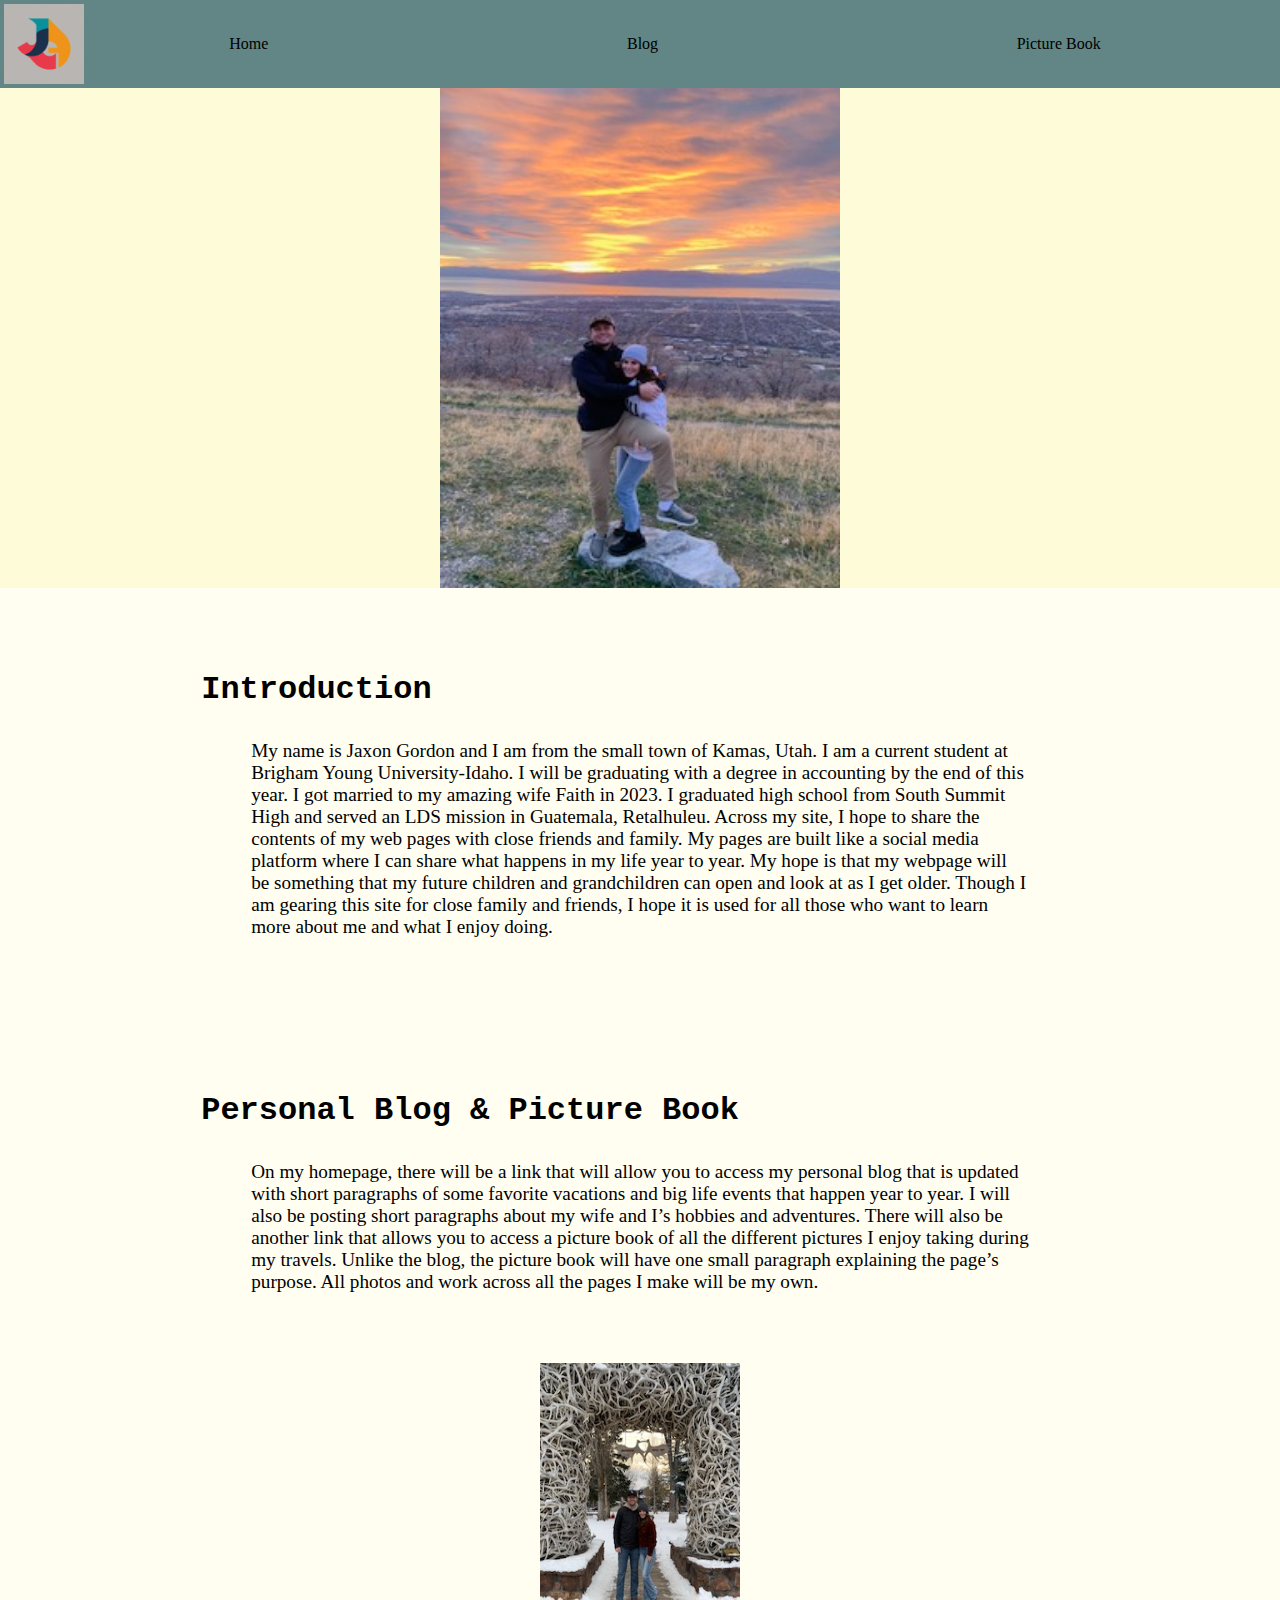
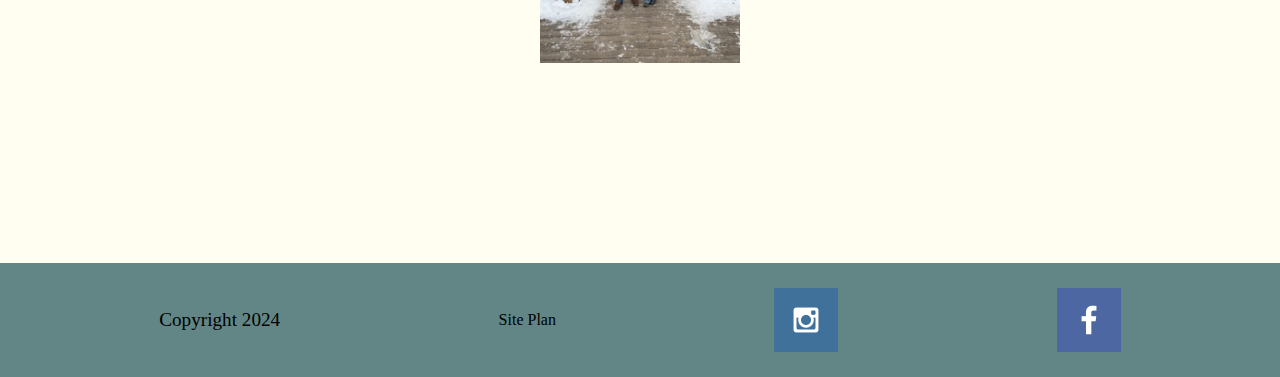
<file: index.html>
<!DOCTYPE html>
<html lang="en">
<head>
    <meta charset="UTF-8">
    <meta name="viewport" content="width=device-width, initial-scale=1.0">
    <link rel="shortcut icon" href="favicon.ico" type="image/x-icon">
    <link rel="stylesheet" href="styles/style.css">
    <title>Home</title>
</head>
<body>
    <header>
        <a href="index.html">
            <img class="logo" src="image/android-chrome-192x192.png" alt="Logo">
        </a>
        <nav>
            <a href="index.html">Home</a>
            <a href="blog.html">Blog</a>
            <a href="picturebook.html">Picture Book</a>
        </nav>
    </header>
    <main>
        <div class="hero-banner">
            <img src="image/provoimg.jpg" alt="picture of couple at provo utah outlook">
        </div>
        <div class="homeintro">
            <h3>Introduction</h3>
            <p>My name is Jaxon Gordon and I am from the small town of Kamas, Utah. I am a current student at Brigham Young University-Idaho. I will be graduating with a degree in accounting by the end of this year. I got married to my amazing wife Faith in 2023. I graduated high school from South Summit High and served an LDS mission in Guatemala, Retalhuleu. Across my site, I hope to share the contents of my web pages with close friends and family. My pages are built like a social media platform where I can share what happens in my life year to year. My hope is that my webpage will be something that my future children and grandchildren can open and look at as I get older. Though I am gearing this site for close family and friends, I hope it is used for all those who want to learn more about me and what I enjoy doing.</p>
        </div>
        <div class="homepbpb">
            <h3>Personal Blog & Picture Book</h3>
            <p>On my homepage, there will be a link that will allow you to access my personal blog that is updated with short paragraphs of some favorite vacations and big life events that happen year to year. I will also be posting short paragraphs about my wife and I’s hobbies and adventures. There will also be another link that allows you to access a picture book of all the different pictures I enjoy taking during my travels. Unlike the blog, the picture book will have one small paragraph explaining the page’s purpose. All photos and work across all the pages I make will be my own.</p>
        </div>
        <div class="homeimage">
            <img src="image/jacksonholeimg.jpg" alt="picture of couple at jacksonhole wyoming">
        </div>
    </main>
    <footer>
        <p id="copyright">Copyright 2024</p>
        <a href="site-plan.html">Site Plan</a>
        <img src="image/instagram.png" alt="instagram icon">
        <img src="image/facebook.png" alt="facebook icon">
    </footer>
</body>
</html>
</file>
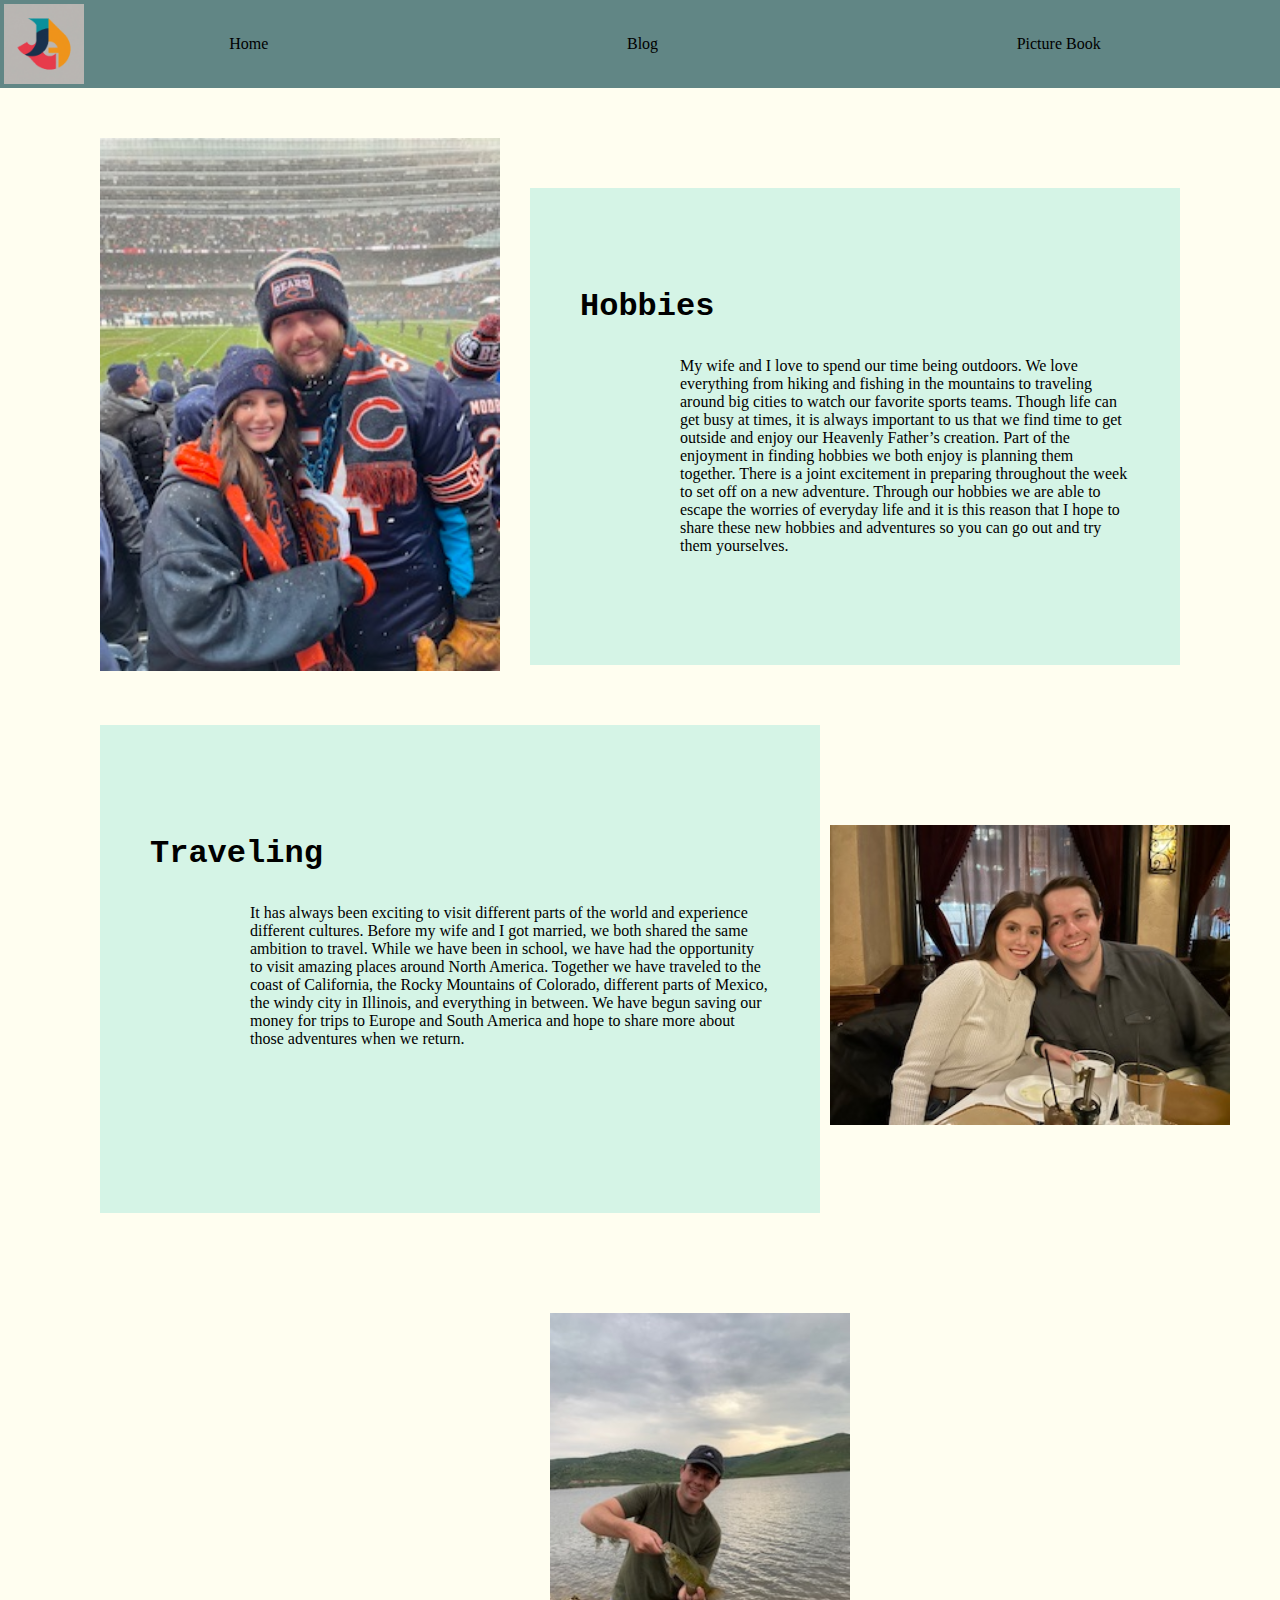
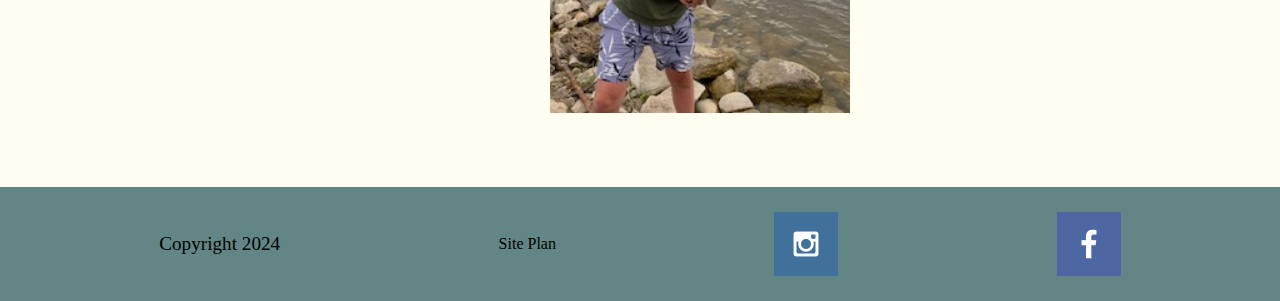
<file: blog.html>
<!DOCTYPE html>
<html lang="en">
<head>
    <meta charset="UTF-8">
    <meta name="viewport" content="width=device-width, initial-scale=1.0">
    <link rel="shortcut icon" href="favicon.ico" type="image/x-icon">
    <link rel="stylesheet" href="styles/style.css">
    <title>Blog</title>
</head>
<body>
    <header>
        <a href="index.html">
            <img class="logo" src="image/android-chrome-192x192.png" alt="Logo">
        </a>
        <nav>
            <a href="index.html">Home</a>
            <a href="blog.html">Blog</a>
            <a href="picturebook.html">Picture Book</a>
        </nav>
    </header>
    <main>
        <div class="blogpage">
            <div class="hobbiespicture">
                <img src="image/bearsgameimg.jpg" alt="couple at chicago bears game">
            </div>
            <div class="hobbies">
                <h3>Hobbies</h3>
                <p>My wife and I love to spend our time being outdoors. We love everything from hiking and fishing in the mountains to traveling around big cities to watch our favorite sports teams. Though life can get busy at times, it is always important to us that we find time to get outside and enjoy our Heavenly Father’s creation. Part of the enjoyment in finding hobbies we both enjoy is planning them together. There is a joint excitement in preparing throughout the week to set off on a new adventure. Through our hobbies we are able to escape the worries of everyday life and it is this reason that I hope to share these new hobbies and adventures so you can go out and try them yourselves.</p>
            </div>
            <div class="traveling">
                <h3>Traveling</h3>
                <p>It has always been exciting to visit different parts of the world and experience different cultures. Before my wife and I got married, we both shared the same ambition to travel. While we have been in school, we have had the opportunity to visit amazing places around North America. Together we have traveled to the coast of California, the Rocky Mountains of Colorado, different parts of Mexico, the windy city in Illinois, and everything in between. We have begun saving our money for trips to Europe and South America and hope to share more about those adventures when we return.</p>
            </div>
            <div class="travelingpicture">
                <img src="image/italianimg.jpeg" alt="couple at italian resturant">
            </div>
        </div>
        <div class="fishpicture">
            <img src="image/fishingimg.jpg" alt="man holding a fish">
        </div>
    </main>
    <footer>
        <p id="copyright">Copyright 2024</p>
        <a href="site-plan.html">Site Plan</a>
        <img src="image/instagram.png" alt="instagram icon">
        <img src="image/facebook.png" alt="facebook icon">
    </footer>
</body>
</html>
</file>
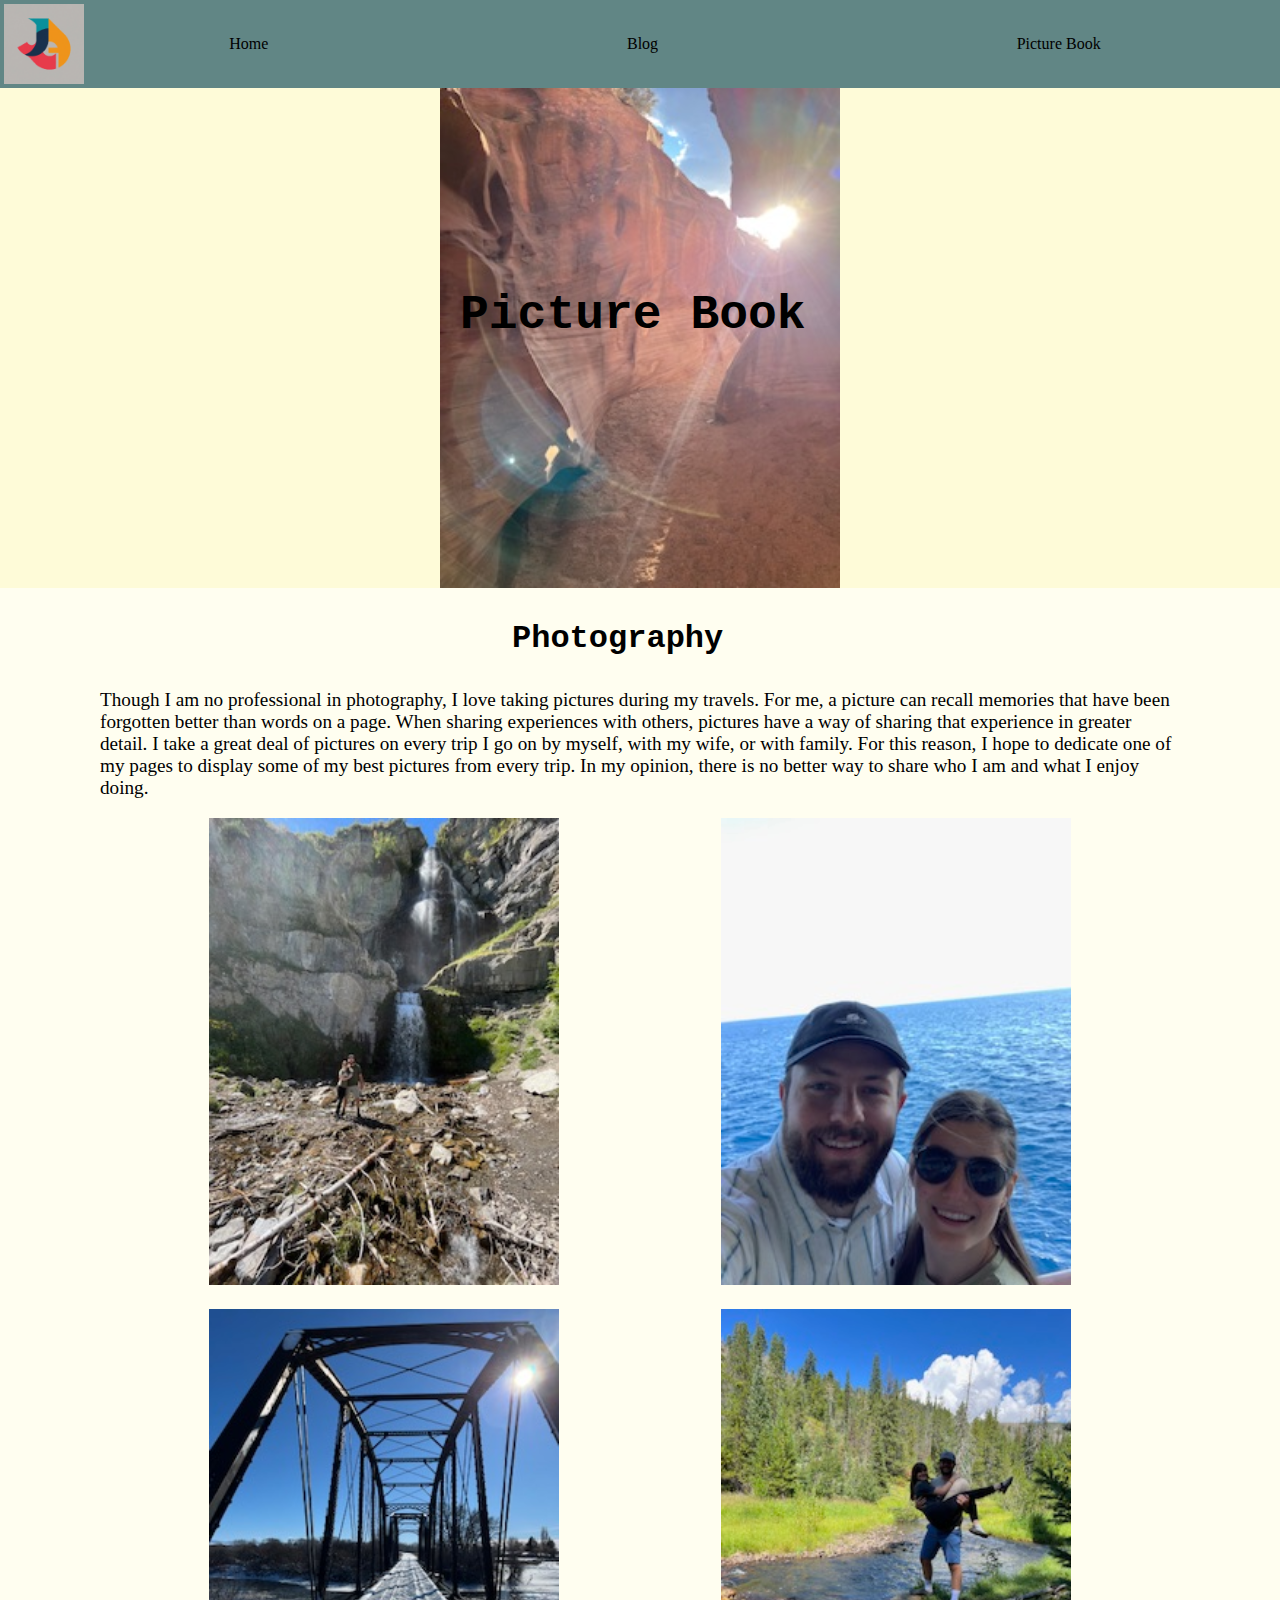
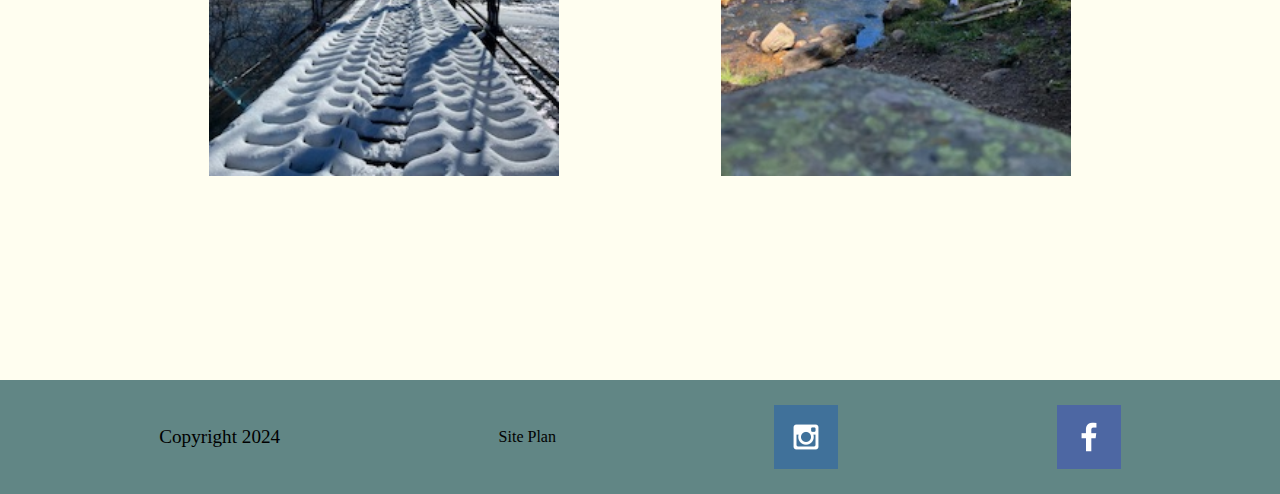
<file: picturebook.html>
<!DOCTYPE html>
<html lang="en">
<head>
    <meta charset="UTF-8">
    <meta name="viewport" content="width=device-width, initial-scale=1.0">
    <link rel="shortcut icon" href="favicon.ico" type="image/x-icon">
    <link rel="stylesheet" href="styles/style.css">
    <title>Picture Book</title>
</head>
<body>
    <header>
        <a href="index.html">
            <img class="logo" src="image/android-chrome-192x192.png" alt="Logo">
        </a>
        <nav>
            <a href="index.html">Home</a>
            <a href="blog.html">Blog</a>
            <a href="picturebook.html">Picture Book</a>
        </nav>
    </header>
    <main>
        <div class="hero-banner">
            <img src="image/slotcanyonimg.jpeg" alt="picture of a southern utah slot canyon">
            <h3>Picture Book</h3>
        </div>
        <div class="photointro">
            <h3>Photography</h3>
            <p>Though I am no professional in photography, I love taking pictures during my travels. For me, a picture can recall memories that have been forgotten better than words on a page. When sharing experiences with others, pictures have a way of sharing that experience in greater detail. I take a great deal of pictures on every trip I go on by myself, with my wife, or with family. For this reason, I hope to dedicate one of my pages to display some of my best pictures from every trip. In my opinion, there is no better way to share who I am and what I enjoy doing.</p>
        </div> 
        <div class="picbook">
            <div class="pictureone">
                <img src="image/waterfallimg.jpg" alt="couple by a waterfall">
            </div>
            <div class="picturetwo">
                <img src="image/oceanimg.jpg" alt="couple by ocean">
            </div>
            <div class="picturethree">
                <img src="image/snowybridge.jpg" alt="picture of snowy bridge">
            </div>
            <div class="picturefour">
                <img src="image/riverimg.jpg" alt="couple by river">
            </div>
        </div>
    </main>
    <footer>
        <p id="copyright">Copyright 2024</p>
        <a href="site-plan.html">Site Plan</a>
        <img src="image/instagram.png" alt="instagram icon">
        <img src="image/facebook.png" alt="facebook icon">
    </footer>
</body>
</html>
</file>
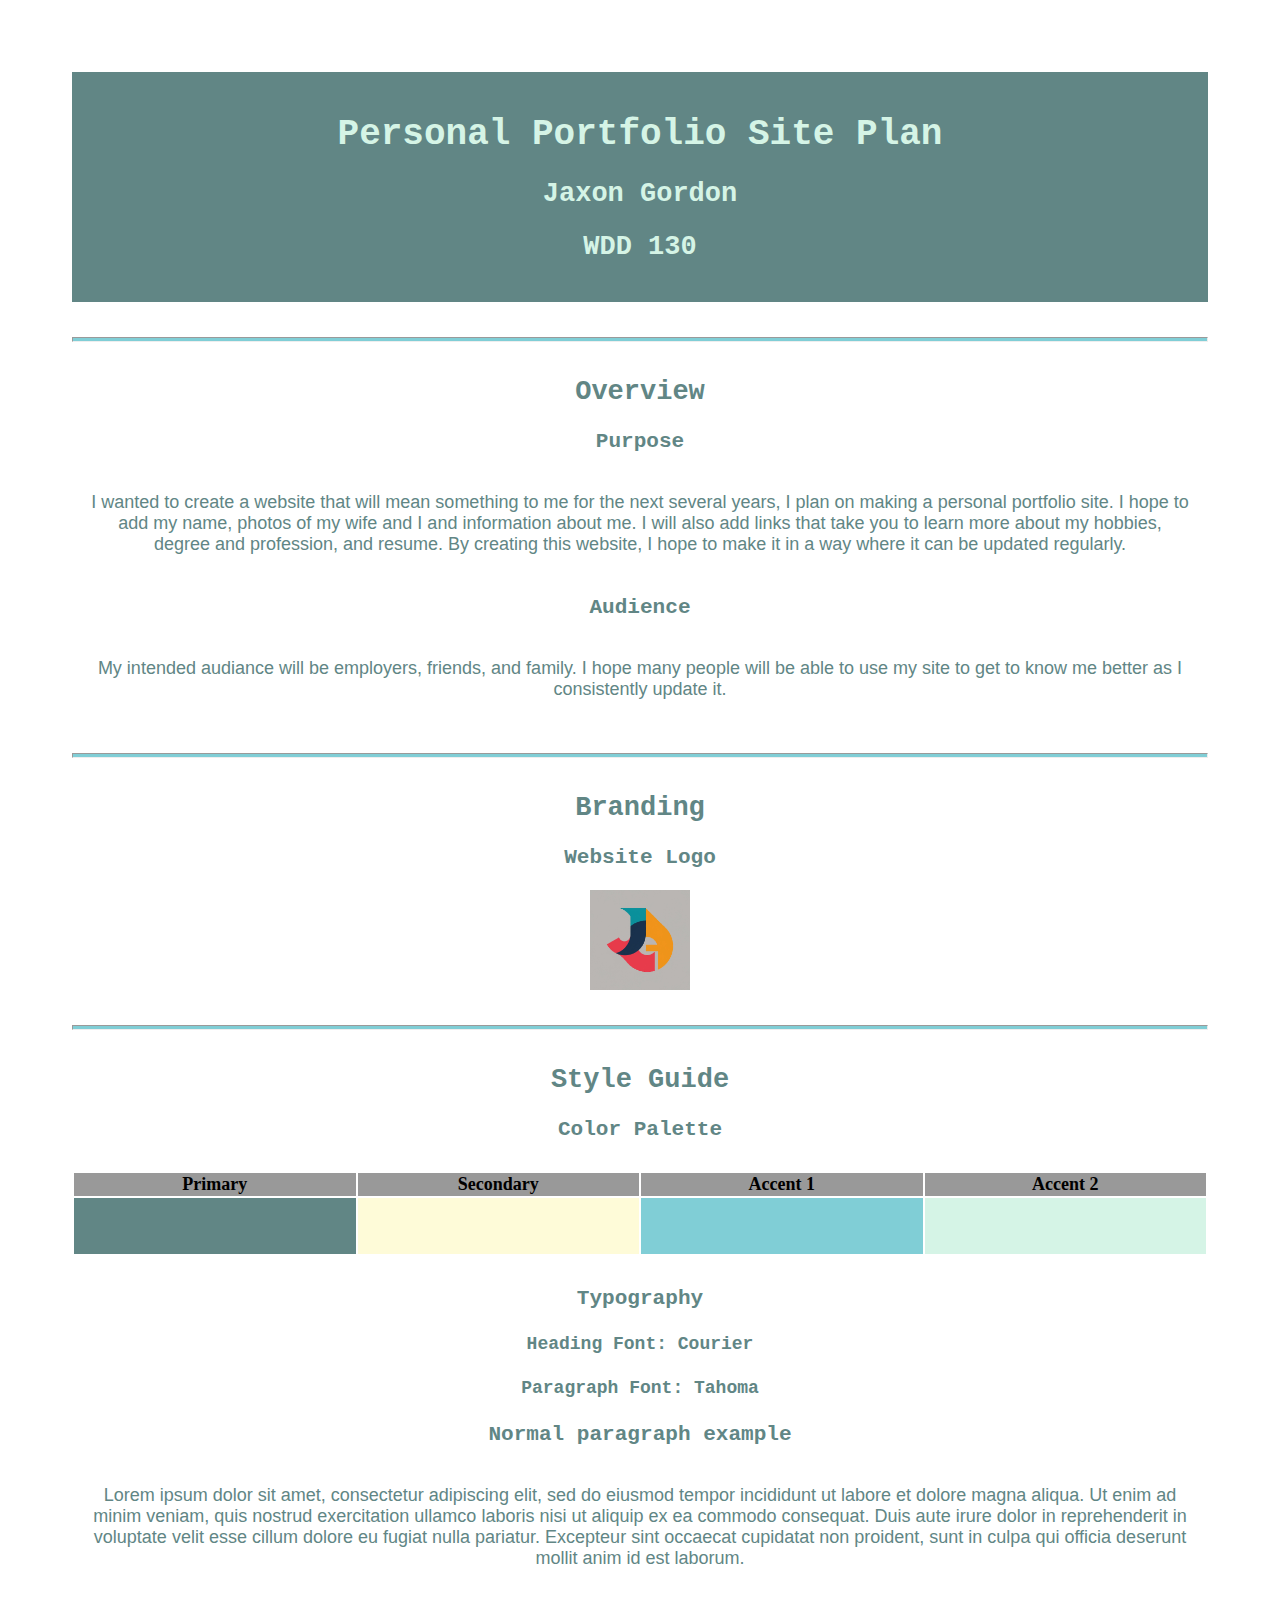
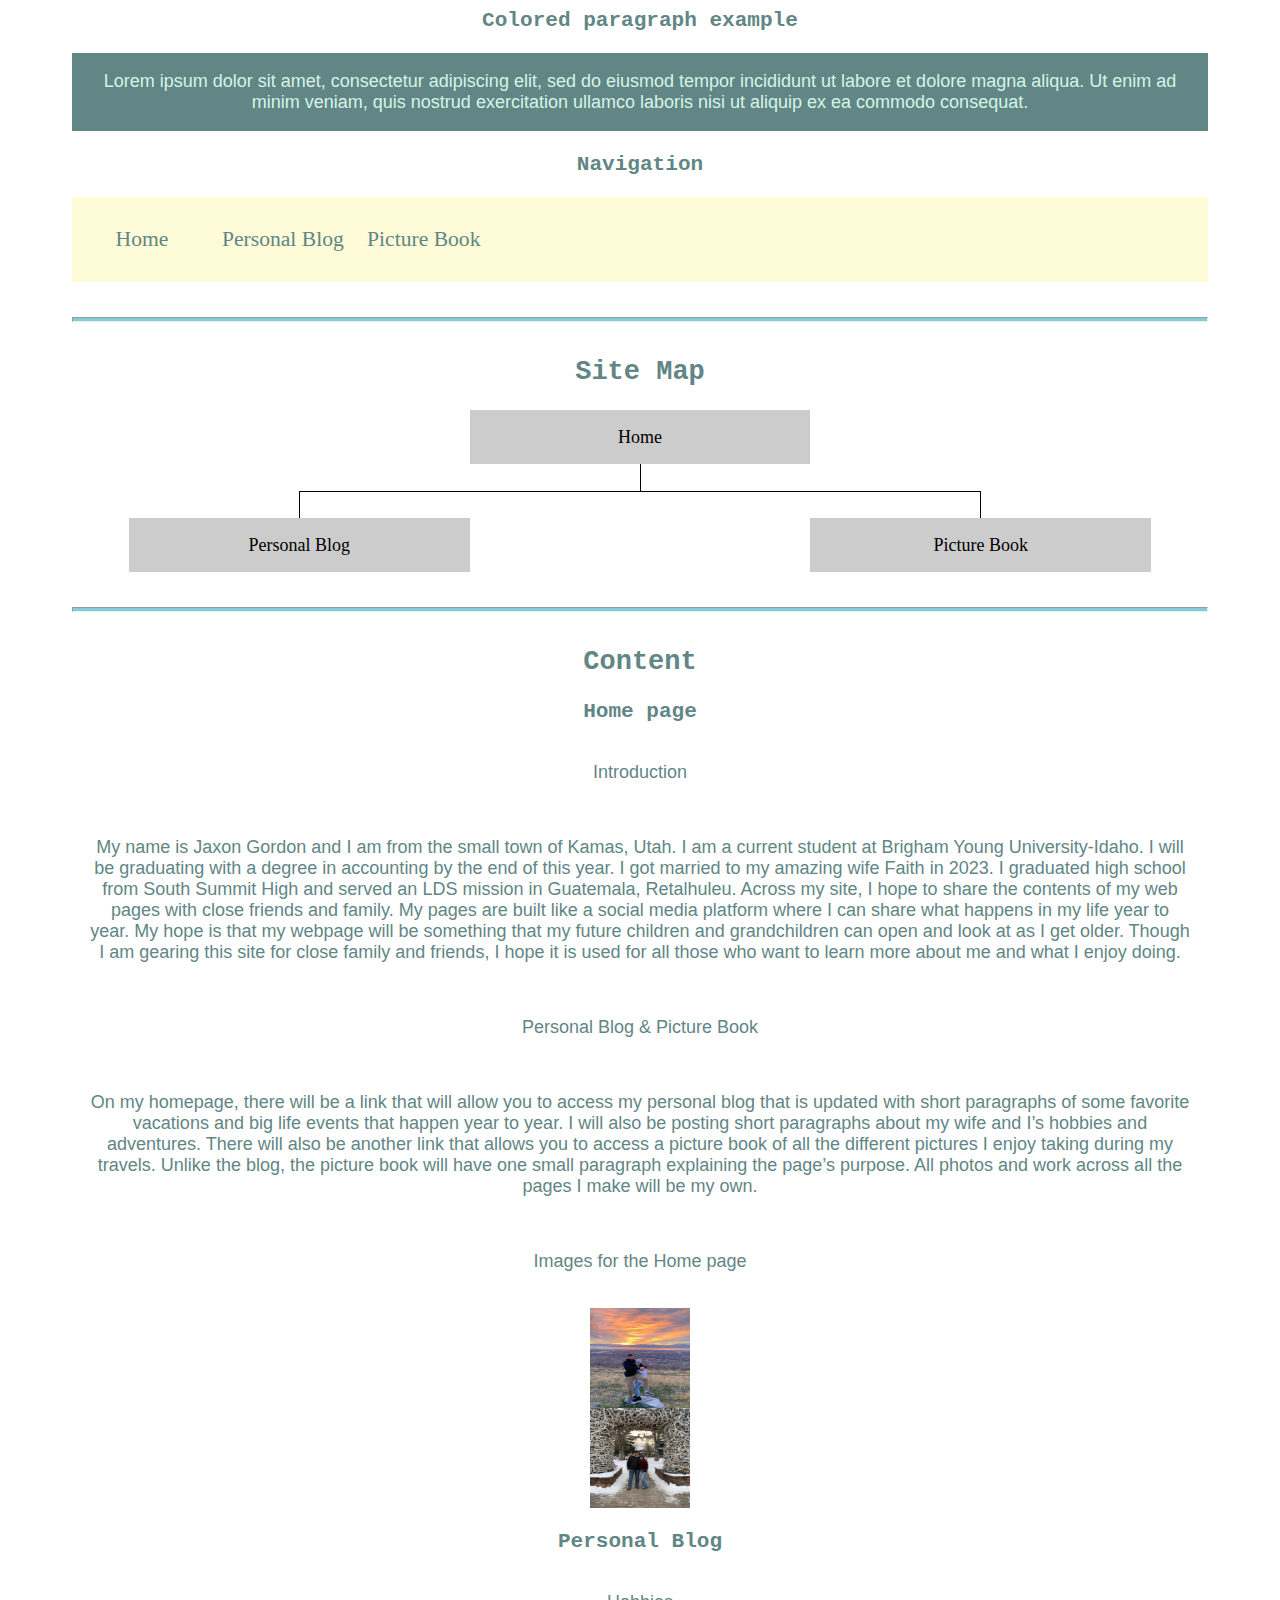
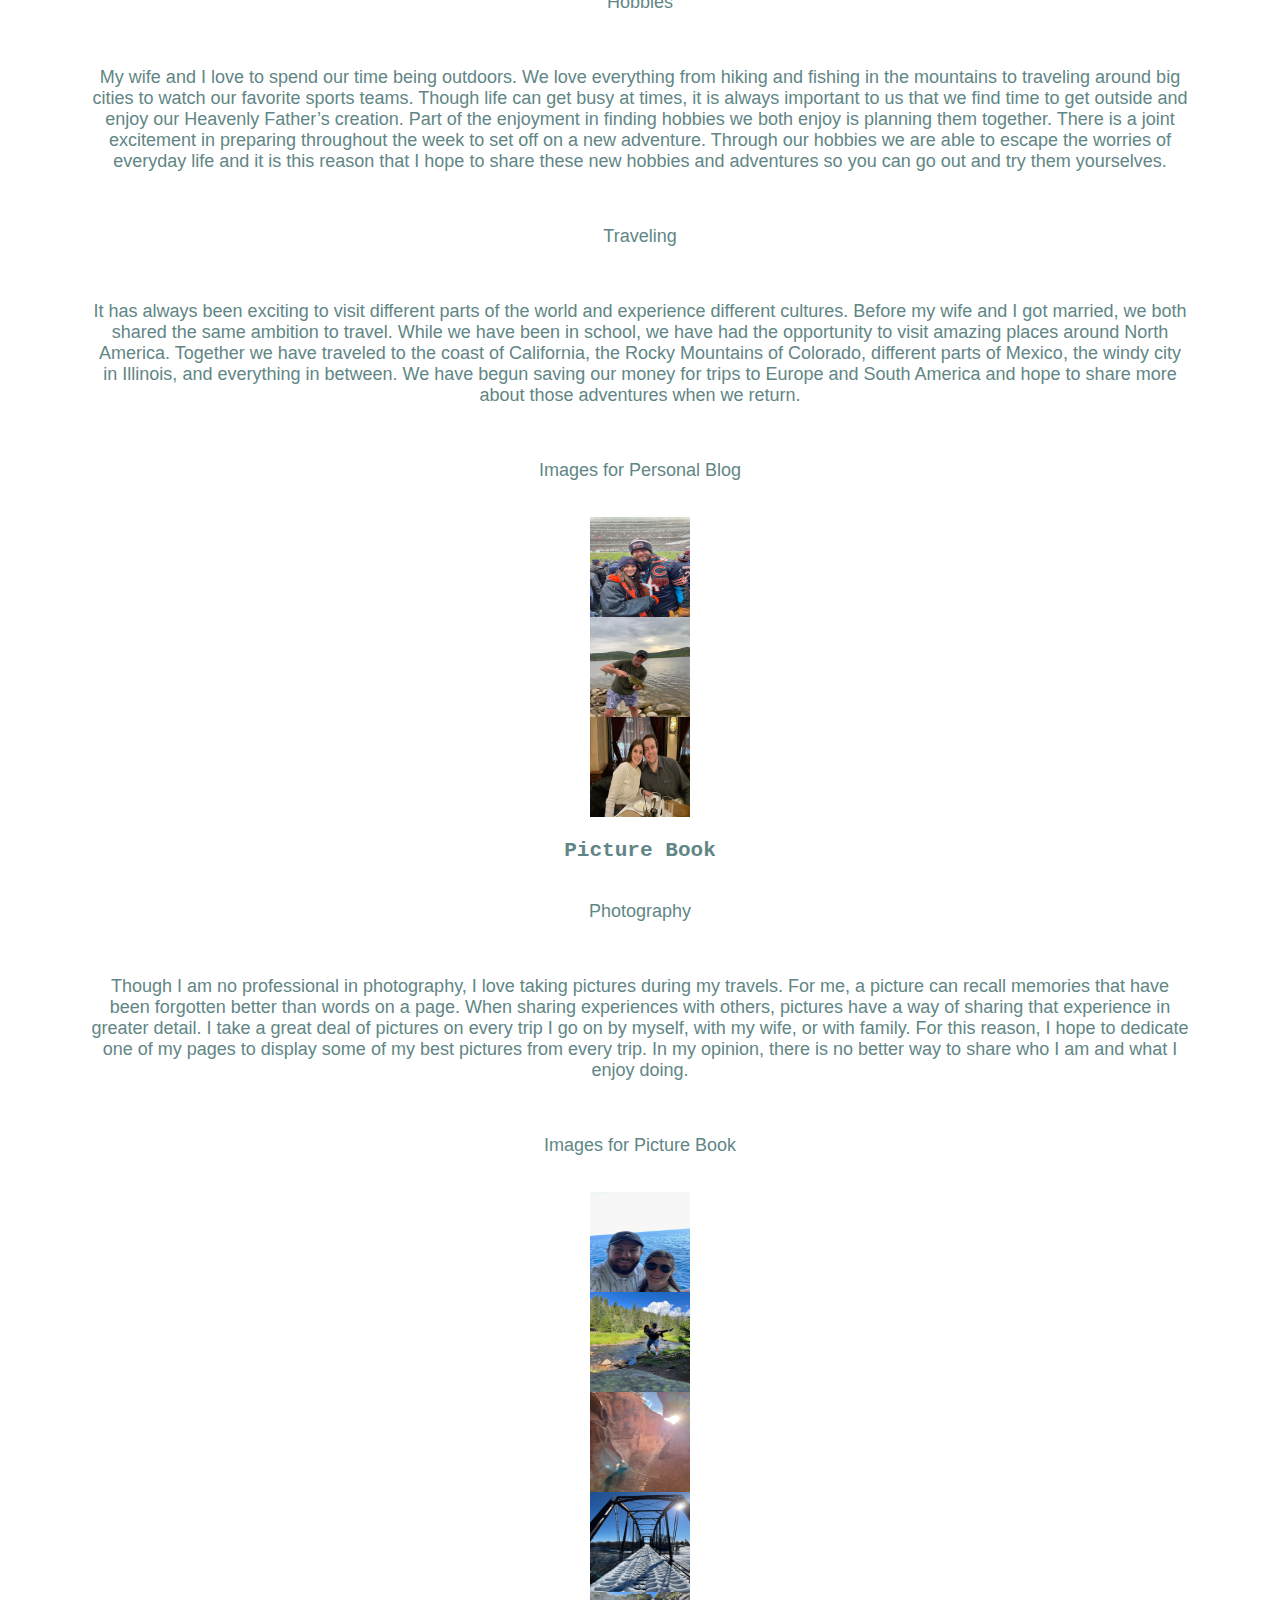
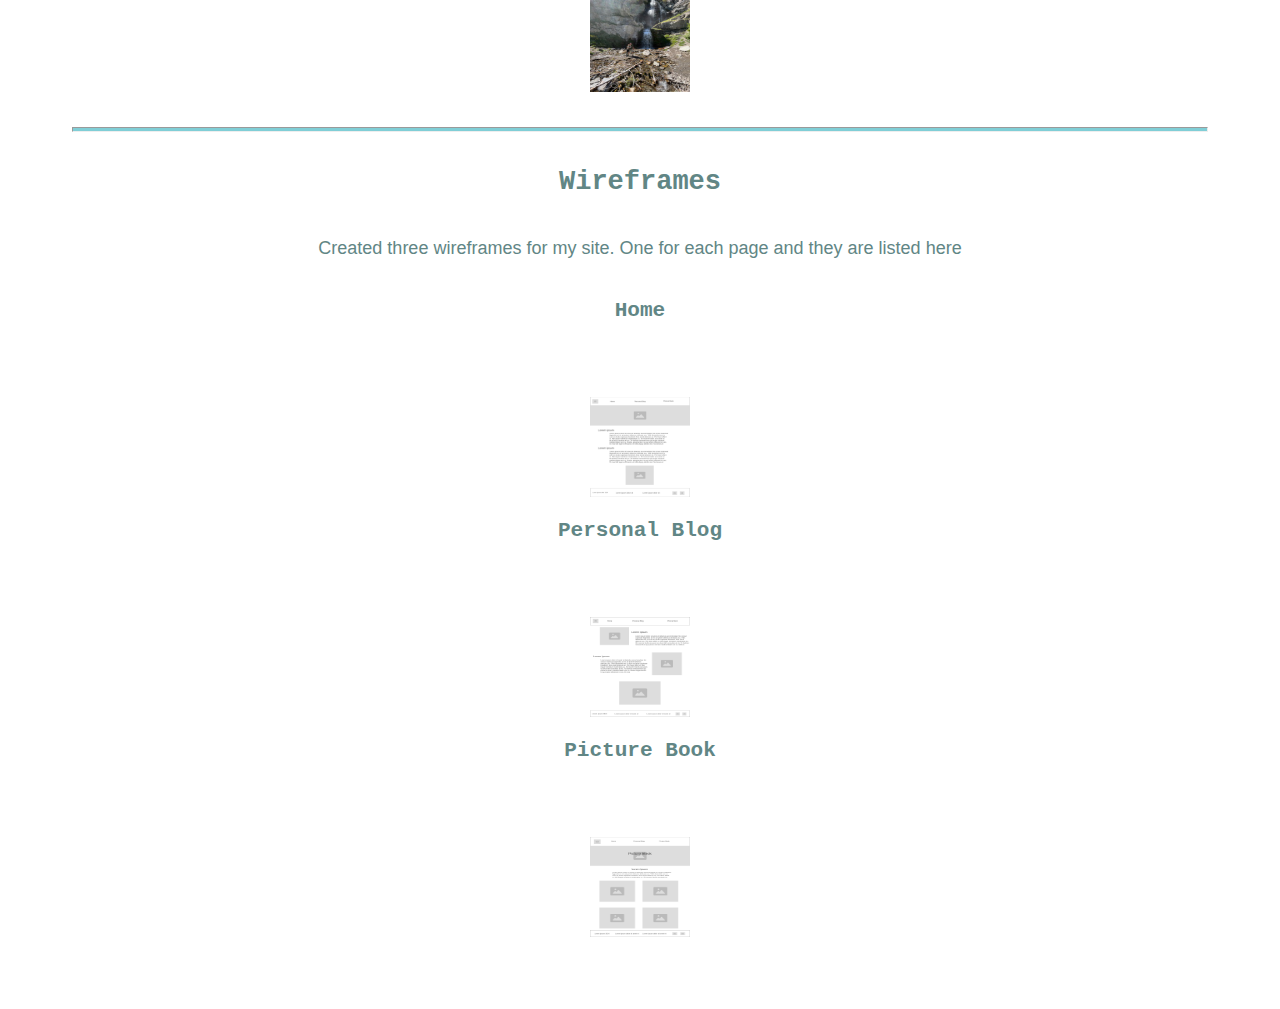
<file: site-plan.html>
<!DOCTYPE html>
<html lang="en-us">
    
  <head>
    <meta charset="utf-8">
    <title>Site Plan</title>
    <link type="text/css" rel="stylesheet" href="styles/site-plan.css">
  </head>

  <body>
    <header>
      <h1>Personal Portfolio Site Plan</h1>
      <h2>Jaxon Gordon</h2>
      <h2>WDD 130</h2>
      <!-- In the header above, add the name or your site, your name and class number. For example if you are in section 3 you would put WDD 130.03 -->
    </header>
    <main>

      <!-- ------------------------Steps 2-3------------------------------ -->
      <hr>
      <h2>Overview</h2>
      <h3>Purpose</h3>
      <p>I wanted to create a website that will mean something to me for the next several years, I plan on
        making a personal portfolio site. I hope to add my name,
        photos of my wife and I and information about me. I will also add links that take you to learn more
        about my hobbies, degree and profession, and resume. By creating this website, I hope to make it in a
        way where it can be updated regularly.</p>  <!-- change this -->


      <h3>Audience</h3>
      <p>My intended audiance will be employers, friends, and family.  I hope many people will be able to use my site to get to know me better as I consistently update it.</p>  <!-- change this -->

      <hr>
      <h2>Branding</h2>
      <h3>Website Logo</h3>
      <!-- Replace this with some sort of logo for your site.  A logo can be as simple as the name of your site in a nice font :) -->
      <img src="image/jglow.jpg" alt="Logo image">
      <hr>
      <h2>
        Style Guide
      </h2>

      <!-- ------------------------Steps 4-8------------------------------ -->

      <h3>
        Color Palette
      </h3>
      <!--  The colors you choose for a website are one of the most important decisions you will make. Follow the instructions on the activity in iLearn. You should have at least 2 colors but do not have to fill in all 4 if you do not need them.  -->

      <table class="colors">
        <tr><th>Primary</th><th>Secondary</th><th>Accent 1</th><th>Accent 2</th></tr>
        <!-- Switch to the site-plan.css file and change your colors there. -->
        <tr><td class="primary"></td><td class="secondary"></td><td class="accent1"></td><td class="accent2"></td></tr>
      </table>

      <!-- ------------------------Step 9------------------------------ -->

      <h3>
        Typography
      </h3>
      <!-- Choose a font for your paragraphs (body copy) and headlines. What font(s) have you chosen? Why did you choose what you did?  Make sure to review the list of web safe fonts at W3Schools.org as a starting point.  Think also about which of your colors above you might use for background and font colors. -->

      <h4>
        Heading Font: Courier  <!-- change this -->
      </h4>
      <h4>
        Paragraph Font: Tahoma  <!-- change this -->
      </h4>
      <h3>
        Normal paragraph example
      </h3>
      <p>
        Lorem ipsum dolor sit amet, consectetur adipiscing elit, sed do eiusmod tempor incididunt ut labore et dolore magna aliqua. Ut enim ad minim veniam, quis nostrud exercitation ullamco laboris nisi ut aliquip ex ea commodo consequat. Duis aute irure dolor in reprehenderit in voluptate velit esse cillum dolore eu fugiat nulla pariatur. Excepteur sint occaecat cupidatat non proident, sunt in culpa qui officia deserunt mollit anim id est laborum.
      </p>
      <h3>
        Colored paragraph example
      </h3>
      <p class="colored">
        Lorem ipsum dolor sit amet, consectetur adipiscing elit, sed do eiusmod tempor incididunt ut labore et dolore magna aliqua. Ut enim ad minim veniam, quis nostrud exercitation ullamco laboris nisi ut aliquip ex ea commodo consequat. 
      </p>

      <!-- ------------------------Step 10------------------------------ -->

      <h3>
        Navigation
      </h3>
      <!-- Think about how you want your navigation bar to look. In the site-plan.css file change the colors to your colors to get the look you desire. --> 
      <nav>
        <a href="index.html">Home</a>
        <a href="blog.html">Personal Blog</a>
        <a href="picturebook.html">Picture Book</a>
      </nav>
      <hr>
      <h2>
        Site Map
      </h2>
      <div class="sitemap">
        <div class="sm-home">
          Home
        </div>
        <div class="sm-page2">
          Personal Blog <!-- change this -->
        </div>
        <div class="sm-page3">
          Picture Book  <!-- change this -->
        </div>

        <div class="top">
          &nbsp;
        </div>
        <div class="left">
          &nbsp;
        </div>
        <div class="right">
          &nbsp;
        </div>

      </div>

      <!-- --------Content Section -------------- -->
      <hr>
      <h2>
        Content
      </h2>
      <h3>Home page</h3>
      <p>
        Introduction
      </p>
      <p>
        My name is Jaxon Gordon and I am from the small town of Kamas, Utah. I am a current student at Brigham Young University-Idaho. I will be graduating with a degree in accounting by the end of this year. I got married to my amazing wife Faith in 2023. I graduated high school from South Summit High and served an LDS mission in Guatemala, Retalhuleu. Across my site, I hope to share the contents of my web pages with close friends and family. My pages are built like a social media platform where I can share what happens in my life year to year. My hope is that my webpage will be something that my future children and grandchildren can open and look at as I get older. Though I am gearing this site for close family and friends, I hope it is used for all those who want to learn more about me and what I enjoy doing. 
      </p>
      <p>
        Personal Blog & Picture Book
      </p>
      <p>
        On my homepage, there will be a link that will allow you to access my personal blog that is updated with short paragraphs of some favorite vacations and big life events that happen year to year. I will also be posting short paragraphs about my wife and I’s hobbies and adventures. There will also be another link that allows you to access a picture book of all the different pictures I enjoy taking during my travels. Unlike the blog, the picture book will have one small paragraph explaining the page’s purpose. All photos and work across all the pages I make will be my own. 
      </p>
      <p>Images for the Home page</p>
        <img src="image/provoimg.jpg" alt="image of couple at outlook over provo utah">
        <img src="image/jacksonholeimg.jpg" alt="image of couple under antler arch at jackson hole wyoming">

      </ul>
      <h3>Personal Blog</h3>
      <p>
        Hobbies
      </p>
      <p>
        My wife and I love to spend our time being outdoors. We love everything from hiking and fishing in the mountains to traveling around big cities to watch our favorite sports teams. Though life can get busy at times, it is always important to us that we find time to get outside and enjoy our Heavenly Father’s creation. Part of the enjoyment in finding hobbies we both enjoy is planning them together. There is a joint excitement in preparing throughout the week to set off on a new adventure. Through our hobbies we are able to escape the worries of everyday life and it is this reason that I hope to share these new hobbies and adventures so you can go out and try them yourselves. 
      </p>
      <p>
        Traveling
      </p>
      <p>
        It has always been exciting to visit different parts of the world and experience different cultures. Before my wife and I got married, we both shared the same ambition to travel. While we have been in school, we have had the opportunity to visit amazing places around North America. Together we have traveled to the coast of California, the Rocky Mountains of Colorado, different parts of Mexico, the windy city in Illinois, and everything in between. We have begun saving our money for trips to Europe and South America and hope to share more about those adventures when we return.
      </p>
      <p>Images for Personal Blog</p>
        <img src="image/bearsgameimg.jpg" alt="image of couple at chicago bears game">
        <img src="image/fishingimg.jpg" alt="image of a man holding a fish">
        <img src="image/italianimg.jpeg" alt="image of a couple at an italian resturant">

      </ul>
      <h3>Picture Book</h3>
      <p>
        Photography
      </p>
      <p>
        Though I am no professional in photography, I love taking pictures during my travels. For me, a picture can recall memories that have been forgotten better than words on a page. When sharing experiences with others, pictures have a way of sharing that experience in greater detail. I take a great deal of pictures on every trip I go on by myself, with my wife, or with family. For this reason, I hope to dedicate one of my pages to display some of my best pictures from every trip. In my opinion, there is no better way to share who I am and what I enjoy doing.
      </p>
      <p>Images for Picture Book</p>
        <img src="image/oceanimg.jpg" alt="image of couple by the ocean">
        <img src="image/riverimg.jpg" alt="image of couple by a river">
        <img src="image/slotcanyonimg.jpeg" alt="image from within a slot canyon">
        <img src="image/snowybridge.jpg" alt="image of a snowy bridge">
        <img src="image/waterfallimg.jpg" alt="image of a couple near a waterfall">

      </ul>
      <hr>
      <h2>
        Wireframes
      </h2>
      <p>
        Created three wireframes for my site. One for each page and they are listed here</p>

      <h3>Home</h3>
      <p>         
        
      </p>
      <img src="image/homepage.png" alt="home page wireframe">

      <h3>Personal Blog</h3>
      <p>         
        
      </p>
      <img src="image/personalblog.png" alt="personal blog wireframe">

      <h3>Picture Book </h3>
      <p>         
        
      </p>
      <img src="image/picturebook.png" alt="picture book wireframe">
    </main>
  </body>

</html>
</file>
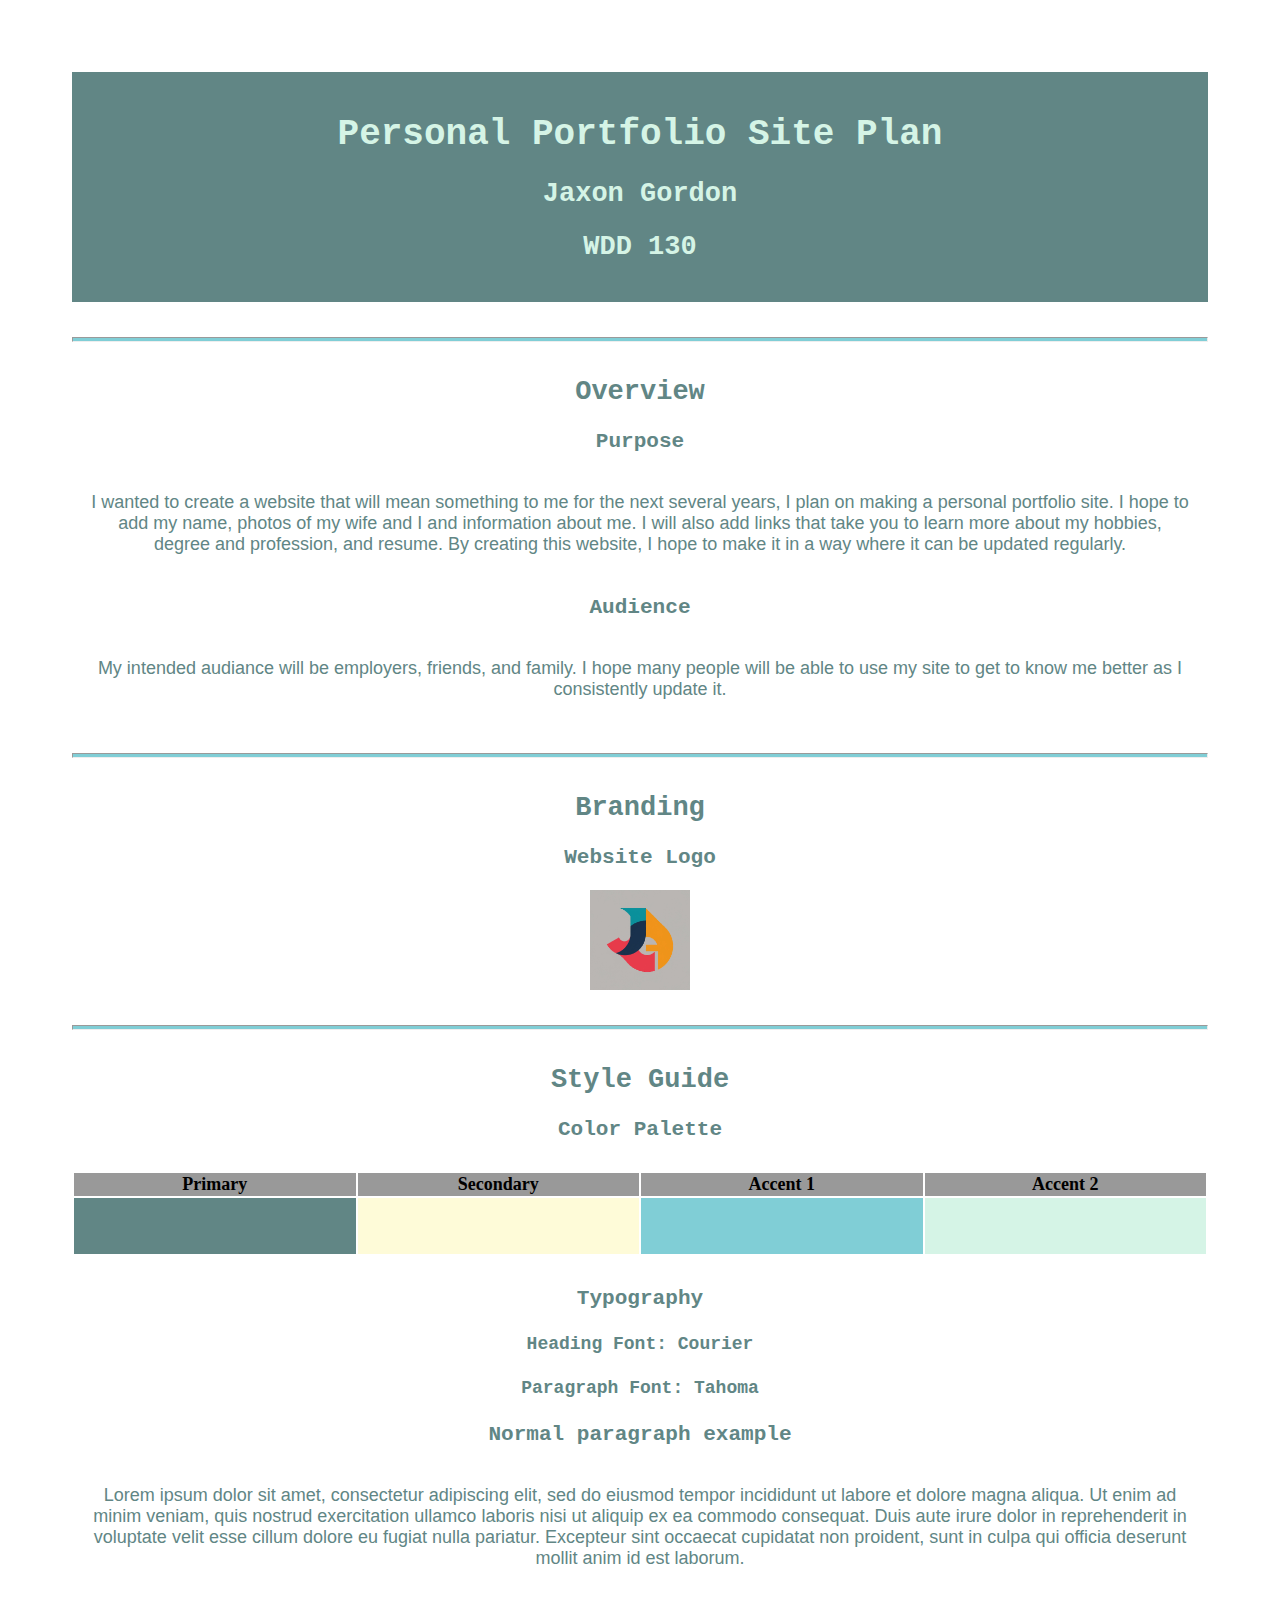
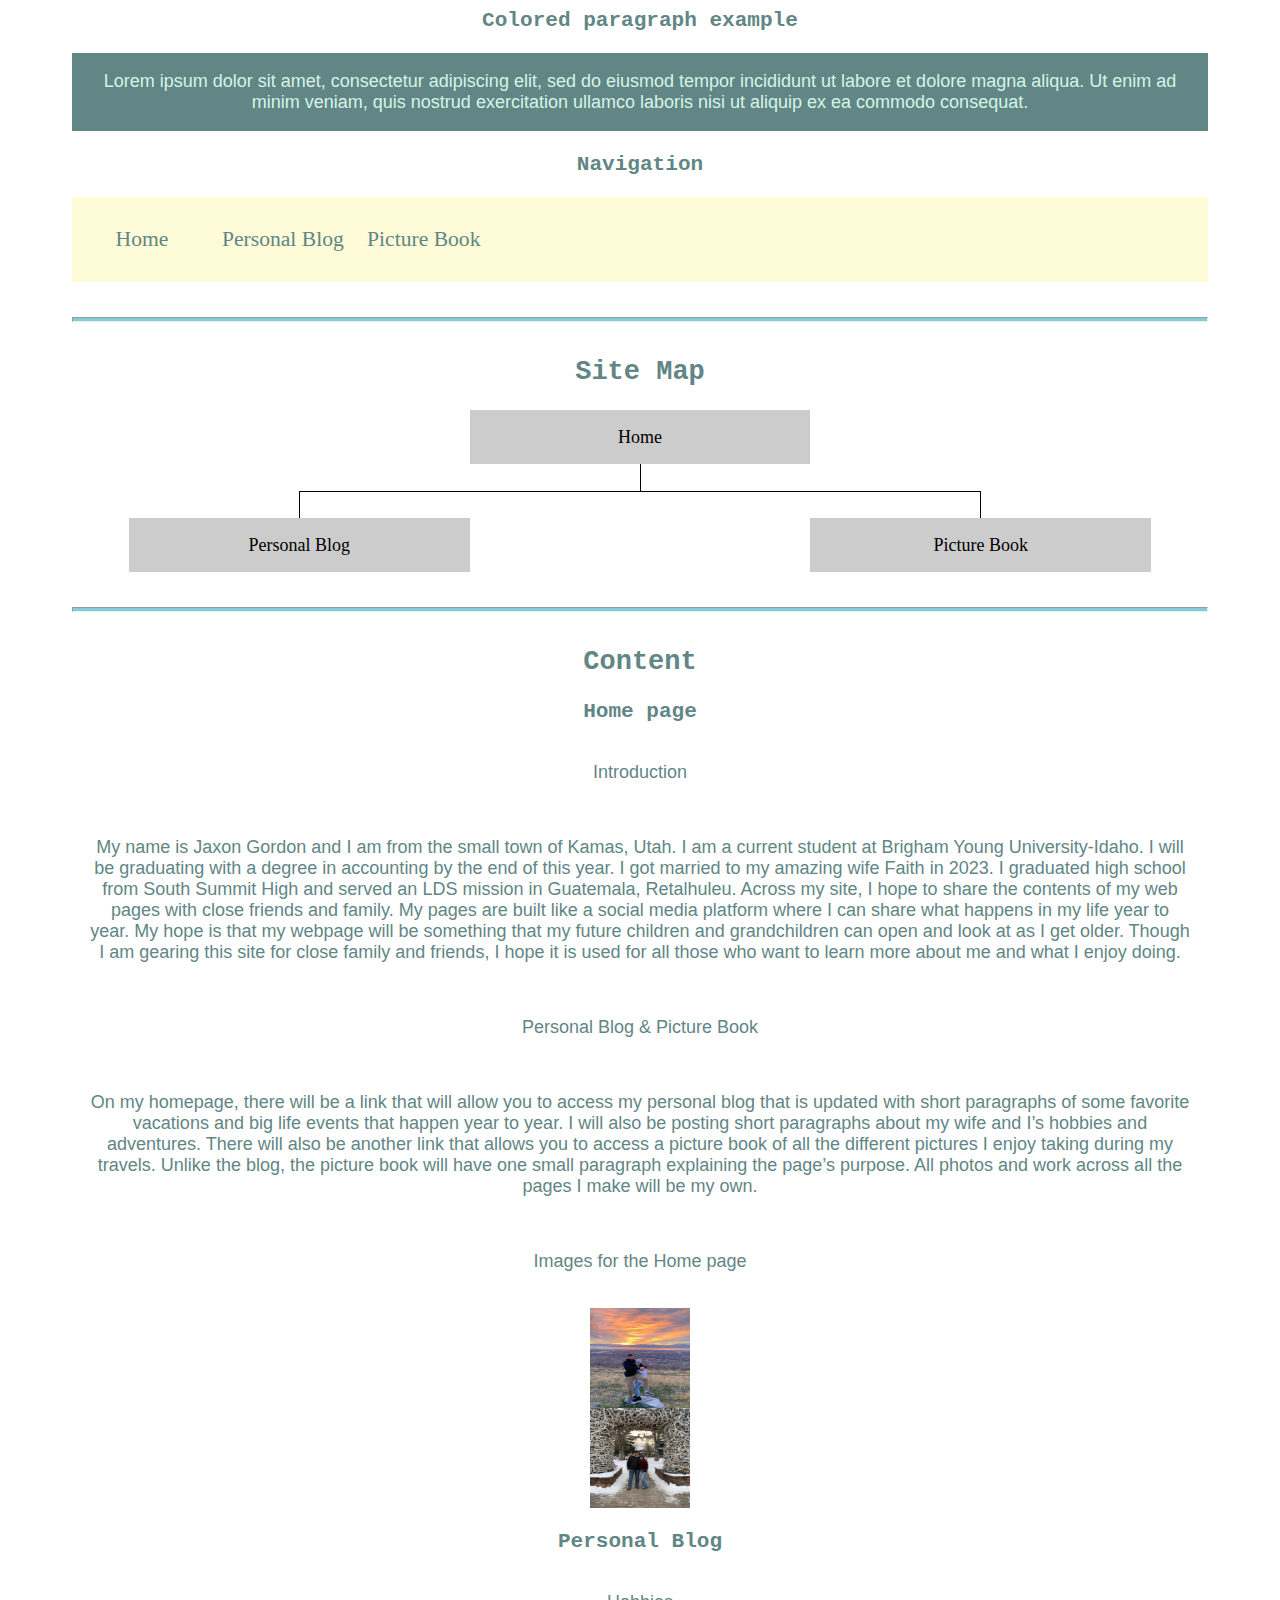
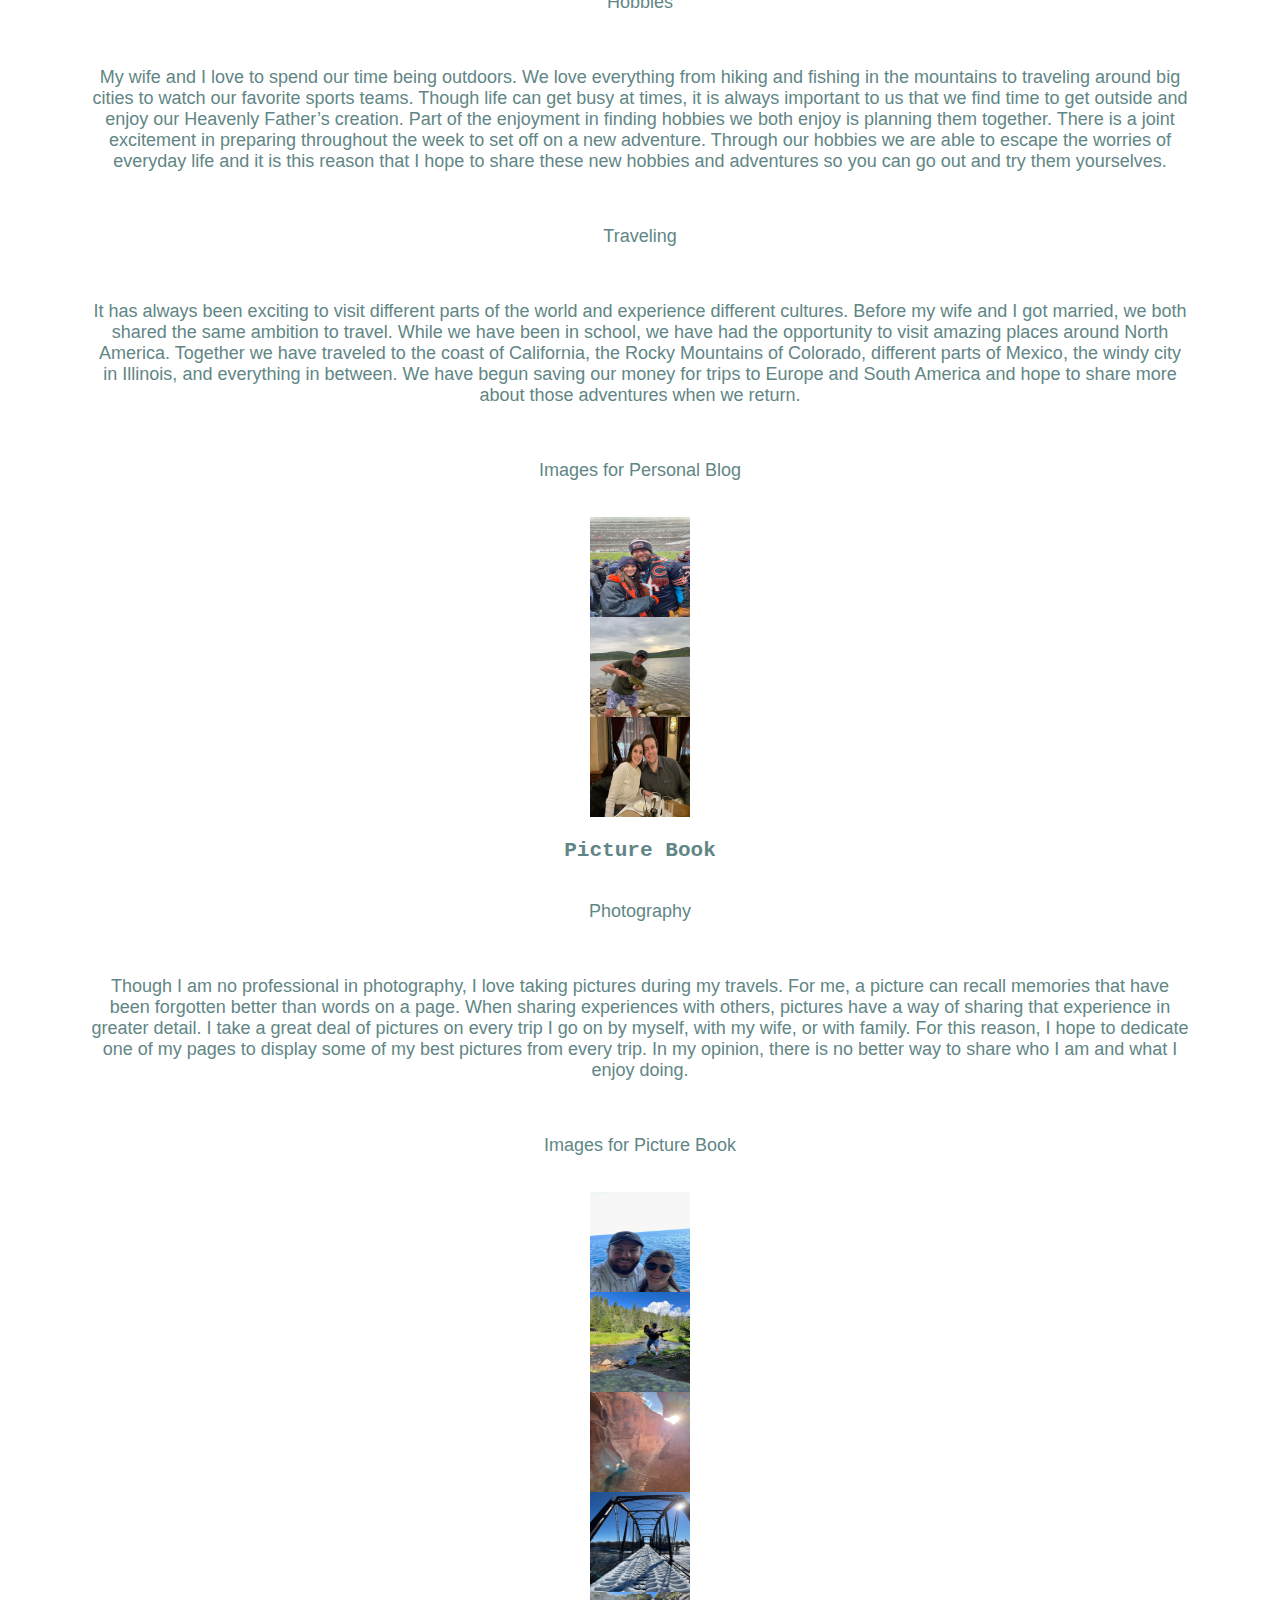
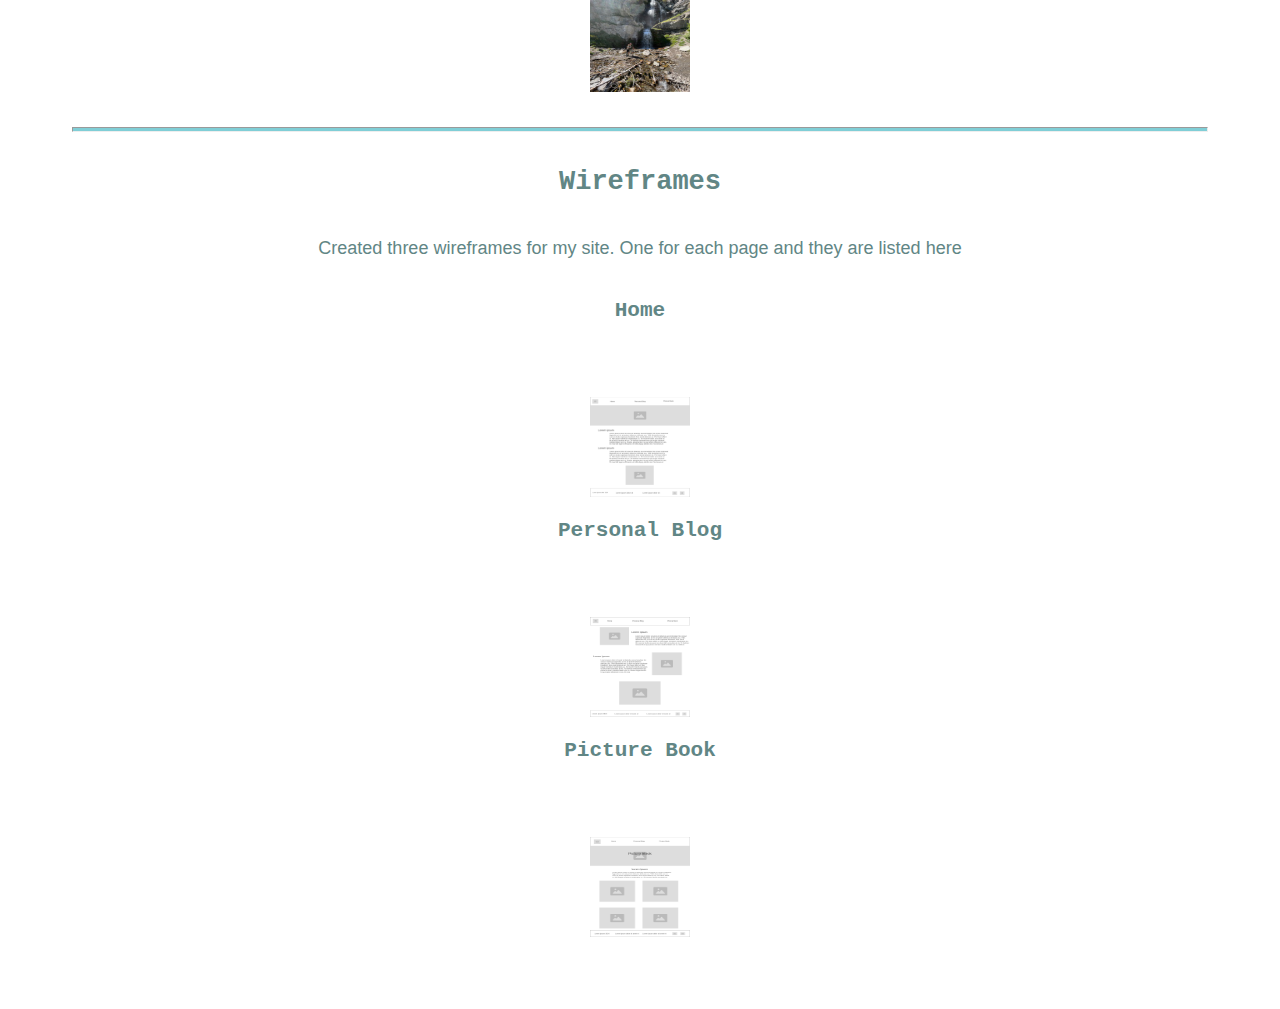
<file: portfolio/site-plan.html>
<!DOCTYPE html>
<html lang="en-us">
    
  <head>
    <meta charset="utf-8">
    <title>Site Plan</title>
    <link type="text/css" rel="stylesheet" href="styles/site-plan.css">
  </head>

  <body>
    <header>
      <h1>Personal Portfolio Site Plan</h1>
      <h2>Jaxon Gordon</h2>
      <h2>WDD 130</h2>
      <!-- In the header above, add the name or your site, your name and class number. For example if you are in section 3 you would put WDD 130.03 -->
    </header>
    <main>

      <!-- ------------------------Steps 2-3------------------------------ -->
      <hr>
      <h2>Overview</h2>
      <h3>Purpose</h3>
      <p>I wanted to create a website that will mean something to me for the next several years, I plan on
        making a personal portfolio site. I hope to add my name,
        photos of my wife and I and information about me. I will also add links that take you to learn more
        about my hobbies, degree and profession, and resume. By creating this website, I hope to make it in a
        way where it can be updated regularly.</p>  <!-- change this -->


      <h3>Audience</h3>
      <p>My intended audiance will be employers, friends, and family.  I hope many people will be able to use my site to get to know me better as I consistently update it.</p>  <!-- change this -->

      <hr>
      <h2>Branding</h2>
      <h3>Website Logo</h3>
      <!-- Replace this with some sort of logo for your site.  A logo can be as simple as the name of your site in a nice font :) -->
      <img src="image/jglow.jpg" alt="Logo image">
      <hr>
      <h2>
        Style Guide
      </h2>

      <!-- ------------------------Steps 4-8------------------------------ -->

      <h3>
        Color Palette
      </h3>
      <!--  The colors you choose for a website are one of the most important decisions you will make. Follow the instructions on the activity in iLearn. You should have at least 2 colors but do not have to fill in all 4 if you do not need them.  -->

      <table class="colors">
        <tr><th>Primary</th><th>Secondary</th><th>Accent 1</th><th>Accent 2</th></tr>
        <!-- Switch to the site-plan.css file and change your colors there. -->
        <tr><td class="primary"></td><td class="secondary"></td><td class="accent1"></td><td class="accent2"></td></tr>
      </table>

      <!-- ------------------------Step 9------------------------------ -->

      <h3>
        Typography
      </h3>
      <!-- Choose a font for your paragraphs (body copy) and headlines. What font(s) have you chosen? Why did you choose what you did?  Make sure to review the list of web safe fonts at W3Schools.org as a starting point.  Think also about which of your colors above you might use for background and font colors. -->

      <h4>
        Heading Font: Courier  <!-- change this -->
      </h4>
      <h4>
        Paragraph Font: Tahoma  <!-- change this -->
      </h4>
      <h3>
        Normal paragraph example
      </h3>
      <p>
        Lorem ipsum dolor sit amet, consectetur adipiscing elit, sed do eiusmod tempor incididunt ut labore et dolore magna aliqua. Ut enim ad minim veniam, quis nostrud exercitation ullamco laboris nisi ut aliquip ex ea commodo consequat. Duis aute irure dolor in reprehenderit in voluptate velit esse cillum dolore eu fugiat nulla pariatur. Excepteur sint occaecat cupidatat non proident, sunt in culpa qui officia deserunt mollit anim id est laborum.
      </p>
      <h3>
        Colored paragraph example
      </h3>
      <p class="colored">
        Lorem ipsum dolor sit amet, consectetur adipiscing elit, sed do eiusmod tempor incididunt ut labore et dolore magna aliqua. Ut enim ad minim veniam, quis nostrud exercitation ullamco laboris nisi ut aliquip ex ea commodo consequat. 
      </p>

      <!-- ------------------------Step 10------------------------------ -->

      <h3>
        Navigation
      </h3>
      <!-- Think about how you want your navigation bar to look. In the site-plan.css file change the colors to your colors to get the look you desire. --> 
      <nav>
        <a href="#">Home</a>
        <a href="#">Personal Blog</a>
        <a href="#">Picture Book</a>
      </nav>
      <hr>
      <h2>
        Site Map
      </h2>
      <div class="sitemap">
        <div class="sm-home">
          Home
        </div>
        <div class="sm-page2">
          Personal Blog <!-- change this -->
        </div>
        <div class="sm-page3">
          Picture Book  <!-- change this -->
        </div>

        <div class="top">
          &nbsp;
        </div>
        <div class="left">
          &nbsp;
        </div>
        <div class="right">
          &nbsp;
        </div>

      </div>

      <!-- --------Content Section -------------- -->
      <hr>
      <h2>
        Content
      </h2>
      <h3>Home page</h3>
      <p>
        Introduction
      </p>
      <p>
        My name is Jaxon Gordon and I am from the small town of Kamas, Utah. I am a current student at Brigham Young University-Idaho. I will be graduating with a degree in accounting by the end of this year. I got married to my amazing wife Faith in 2023. I graduated high school from South Summit High and served an LDS mission in Guatemala, Retalhuleu. Across my site, I hope to share the contents of my web pages with close friends and family. My pages are built like a social media platform where I can share what happens in my life year to year. My hope is that my webpage will be something that my future children and grandchildren can open and look at as I get older. Though I am gearing this site for close family and friends, I hope it is used for all those who want to learn more about me and what I enjoy doing. 
      </p>
      <p>
        Personal Blog & Picture Book
      </p>
      <p>
        On my homepage, there will be a link that will allow you to access my personal blog that is updated with short paragraphs of some favorite vacations and big life events that happen year to year. I will also be posting short paragraphs about my wife and I’s hobbies and adventures. There will also be another link that allows you to access a picture book of all the different pictures I enjoy taking during my travels. Unlike the blog, the picture book will have one small paragraph explaining the page’s purpose. All photos and work across all the pages I make will be my own. 
      </p>
      <p>Images for the Home page</p>
        <img src="image/provoimg.jpg" alt="image of couple at outlook over provo utah">
        <img src="image/jacksonholeimg.jpg" alt="image of couple under antler arch at jackson hole wyoming">

      </ul>
      <h3>Personal Blog</h3>
      <p>
        Hobbies
      </p>
      <p>
        My wife and I love to spend our time being outdoors. We love everything from hiking and fishing in the mountains to traveling around big cities to watch our favorite sports teams. Though life can get busy at times, it is always important to us that we find time to get outside and enjoy our Heavenly Father’s creation. Part of the enjoyment in finding hobbies we both enjoy is planning them together. There is a joint excitement in preparing throughout the week to set off on a new adventure. Through our hobbies we are able to escape the worries of everyday life and it is this reason that I hope to share these new hobbies and adventures so you can go out and try them yourselves. 
      </p>
      <p>
        Traveling
      </p>
      <p>
        It has always been exciting to visit different parts of the world and experience different cultures. Before my wife and I got married, we both shared the same ambition to travel. While we have been in school, we have had the opportunity to visit amazing places around North America. Together we have traveled to the coast of California, the Rocky Mountains of Colorado, different parts of Mexico, the windy city in Illinois, and everything in between. We have begun saving our money for trips to Europe and South America and hope to share more about those adventures when we return.
      </p>
      <p>Images for Personal Blog</p>
        <img src="image/bearsgameimg.jpg" alt="image of couple at chicago bears game">
        <img src="image/fishingimg.jpg" alt="image of a man holding a fish">
        <img src="image/italianimg.jpeg" alt="image of a couple at an italian resturant">

      </ul>
      <h3>Picture Book</h3>
      <p>
        Photography
      </p>
      <p>
        Though I am no professional in photography, I love taking pictures during my travels. For me, a picture can recall memories that have been forgotten better than words on a page. When sharing experiences with others, pictures have a way of sharing that experience in greater detail. I take a great deal of pictures on every trip I go on by myself, with my wife, or with family. For this reason, I hope to dedicate one of my pages to display some of my best pictures from every trip. In my opinion, there is no better way to share who I am and what I enjoy doing.
      </p>
      <p>Images for Picture Book</p>
        <img src="image/oceanimg.jpg" alt="image of couple by the ocean">
        <img src="image/riverimg.jpg" alt="image of couple by a river">
        <img src="image/slotcanyonimg.jpeg" alt="image from within a slot canyon">
        <img src="image/snowybridge.jpg" alt="image of a snowy bridge">
        <img src="image/waterfallimg.jpg" alt="image of a couple near a waterfall">

      </ul>
      <hr>
      <h2>
        Wireframes
      </h2>
      <p>
        Created three wireframes for my site. One for each page and they are listed here</p>

      <h3>Home</h3>
      <p>         
        
      </p>
      <img src="image/homepage.png" alt="home page wireframe">

      <h3>Personal Blog</h3>
      <p>         
        
      </p>
      <img src="image/personalblog.png" alt="personal blog wireframe">

      <h3>Picture Book </h3>
      <p>         
        
      </p>
      <img src="image/picturebook.png" alt="picture book wireframe">
    </main>
  </body>

</html>
</file>
<file: styles/style.css>
nav a {
    text-align: justify;
    color: black;
    text-decoration: none;
    padding: 35px;
}

header {
    background-color: #618685;
    display: grid;
    grid-template-columns: 150px auto;
    margin-left: -100px;
}

.logo {
    width: 80px;
    position: absolute;
    top: 4px;
    left: 4px;
}

nav {
    display: flex;
    justify-content: space-around;
}

nav a:hover {
    color: #fefbd8;
}

footer {
    background-color: #618685;
    color: black;
    padding: 25px 50px;
    margin-top: 200px;
    display: flex;
    justify-content: space-around;
    align-items: center;
}

footer a {
    color: black;
    text-decoration: none;
}

footer a:hover {
    color: #fefbd8;
    text-decoration: underline;
}

footer p {
    font-size: 1.2em;
}

body {
    margin: 0 auto;
    background-color: #fffef0;
}

.hero-banner {
    background-color: #fefbd8;
    display: grid;
    grid-template-columns: 1fr 1fr 1fr 1fr 1fr;
}

.hero-banner img {
    grid-column: 3;
    grid-row: 1;
    width: 400px;
    height: 500px;
}

.hero-banner h3 {
    grid-column: 3;
    grid-row: 1;
    font-size: 3em;
    margin-left: 20px;
    margin-top: 200px;
    font-family: "Lucida Console", "Courier New", monospace;
}

.homeintro {
    padding: 4% 4%;
}
.homeintro h3 {
    font-size: 2em;
    font-family: "Lucida Console", "Courier New", monospace;
    margin-left: 150px;
}

.homeintro p {
    font-family: "Times New Roman", Times, serif;
    margin-left: 200px;
    margin-right: 200px;
    font-size: 1.2em;
}

.homepbpb {
    padding: 4% 4%;
}

.homepbpb h3 {
    font-size: 2em;
    font-family: "Lucida Console", "Courier New", monospace;
    margin-left: 150px;
}

.homepbpb p {
    font-family: "Times New Roman", Times, serif;
    margin-left: 200px;
    margin-right: 200px;
    font-size: 1.2em;
}

.homeimage {
    display: grid;
    grid-template-columns: 1fr 1fr 1fr 1fr 1fr 1fr 1fr;
}

.homeimage img {
    grid-column: 4;
    width: 200px;
    height: 300px;
}

main {
    color: black;
}

.blogpage {
    display: grid;
    grid-template-rows: 1fr 1fr;
    grid-template-columns: 1fr 1fr;
    grid-row-gap: 50px;
    grid-column-gap: 50px;
    padding: 50px;
}

.hobbiespicture {
    margin-left: 50px;
}

.hobbiespicture img {
    width: 400px;
}

.hobbies {
    grid-column: 2/3;
    grid-row: 1;
    margin-top: 50px;
    background-color: #d5f4e6;
    margin-left: -100px;
    margin-bottom: 10px;
    margin-right: 50px;
    
}

.hobbies h3 {
    margin-left: 50px;
    margin-top: 100px;
    font-size: 2em;
    font-family: "Lucida Console", "Courier New", monospace;
}

.hobbies p {
    margin-left: 150px;
    margin-right: 50px;
    font-family: "Times New Roman", Times, serif;
}

.traveling {
    grid-row: 2;
    background-color: #d5f4e6;
    margin-left: 100px;
    margin-bottom: 50px;
    margin-left: 50px;
    margin-right: -240px;

}

.travelingpicture {
    grid-row: 2;
    margin-left: 200px;
    margin-top: 100px;
}

.travelingpicture img {
    width: 400px;
}

.traveling h3 {
    margin-left: 50px;
    font-size: 2em;
    font-family: "Lucida Console", "Courier New", monospace;
    margin-top: 110px;
}

.traveling p {
    margin-left: 150px;
    margin-right: 50px;
    font-family: "Times New Roman", Times, serif;
}

.fishpicture {
    margin-left: 43%;
    margin-bottom: -130px;
}

.fishpicture img {
    width: 300px;
}

.photointro h3 {
    font-size: 2em;
    font-family: "Lucida Console", "Courier New", monospace;
    margin-left: 40%;
}

.photointro p {
    font-family: "Times New Roman", Times, serif;
    font-size: 1.2em;
    margin-left: 100px;
    margin-right: 100px;
}

.picbook {
    display: grid;
    grid-template-columns: 10% 1fr 1fr 10%;
    grid-template-rows: 1fr 1fr;
    row-gap: 20px;
    justify-items: center;
}

.pictureone {
    grid-column: 2/3;
    grid-row: 1;
}

.pictureone img {
    width: 350px;
}

.picturetwo {
    grid-column: 3/4;
    grid-row: 1;
}

.picturetwo img {
    width: 350px;
}

.picturethree {
    grid-column: 2/3;
    grid-row: 2;
}

.picturethree img {
    width: 350px;
}

.picturefour {
    grid-column: 3/4;
    grid-row: 2;
}

.picturefour img {
    width: 350px;
}
</file>
<file: styles/site-plan.css>
/* if you are using any Google fonts change the font names below to your fonts. 
Any spaces in your font name should be replaced with a +. 
Fonts are separated by a | */

:root {
  /* change the values below to your colors from your palette */
  --primary-color: #618685   ;
  --secondary-color: #fefbd8 ;
  --accent1-color: #80ced6;
  --accent2-color: #d5f4e6;

  /* change the values below to your chosen font(s) */
  --heading-font: Courier, sans-serif;
  --paragraph-font: Tahoma, Helvetica, sans-serif;

  /* these colors below should be chosen from among your palette colors above */
  --headline-color-on-white: #618685;  /* headlines on a white background */ 
  --headline-color-on-color: #d5f4e6; /* headlines on a colored background */ 
  --paragraph-color-on-white: #618685; /* paragraph text on a white background */ 
  --paragraph-color-on-color: #d5f4e6; /* paragraph text on a colored background */ 
  --paragraph-background-color: #618685  ;
  --nav-link-color: #618685;
  --nav-background-color: #fefbd8;
  --nav-hover-link-color: white;
  --nav-hover-background-color: #618685;
}


/*  Look around below...but DON'T CHANGE ANYTHING! */

body {
  max-width: 1200px;
  margin: 0 auto;
  padding: 4em;
  font-size: 18px;
  text-align: center;
}
img {
  display: block;
  margin: 0 auto;
  height: 100px;
  width: 100px;
}
h1, h2, h3, h4, h5, h6 {
  font-family: var(--heading-font);
  color: var(--headline-color-on-white);
}
h2 {
  text-align: center;
}
hr {
  height: 3px;
  margin: 35px 0;
  background: var(--accent1-color);
}
header {
  padding: 1em;
  text-align: center;
  color: var(--headline-color-on-color);
  background-color: var(--paragraph-background-color);
}
header > h1, header > h2 {
  color: var(--headline-color-on-color);
}

p {
  font-family: var(--paragraph-font);
  color: var(--paragraph-color-on-white);
  padding: 1em;
}
.colors {
  width: 100%;
  min-width: 350px;
  margin: 30px auto;
  text-align: center;
}
.colors th {
  background-color: #999;
}
.colors td{
  width: 25%;
  height: 3em;
}

.primary {
  background-color: var(--primary-color);
}
.secondary {
  background-color: var(--secondary-color);
}
.accent1 {
  background-color: var(--accent1-color);
}
.accent2{
  background-color: var(--accent2-color);
}

p.colored {
  background-color: var(--paragraph-background-color);
  color: var(--paragraph-color-on-color);
}

nav {
  background-color: var(--nav-background-color);
  line-height: 3em;
  text-align: center;
  font-size: 1.2em;
}
nav  {
  list-style-type: none;
  display: flex;

}
nav a {
  padding:1em;
  min-width: 120px;
  text-decoration: none;
  padding: 10px;

}
nav a:link, nav a:visited {
  color: var(--nav-link-color);
}
nav a:hover {
  color: var(--nav-hover-link-color);
  background-color: var(--nav-hover-background-color);
}

.sitemap {
  display: grid;
  justify-content: center;

  grid-template-columns: repeat(6, 15%);
  grid-template-rows: 3em 1.5em 1.5em 3em;
  grid-template-areas: ". . home home . ."
    ". . . top . ."
    ". left left right right ."
    "page2 page2 . . page3 page3";
}
.sitemap > div {

  text-align: center;

}
.sm-home {
  grid-area: home;
  background-color: #ccc;
  line-height: 3em;
}
.sm-page2 {
  grid-area: page2;
  background-color: #ccc;
  line-height: 3em;
}
.sm-page3 {
  grid-area: page3;
  background-color: #ccc;
  line-height: 3em;
}

.top {
  grid-area: top;
  border-left: 1px solid;
}

.left {
  grid-area: left;
  border-top: 1px solid;
  border-left: 1px solid;
}

.right {
  grid-area: right;
  border-top: 1px solid;
  border-right: 1px solid;
}
</file>
<file: portfolio/styles/site-plan.css>
/* if you are using any Google fonts change the font names below to your fonts. 
Any spaces in your font name should be replaced with a +. 
Fonts are separated by a | */

:root {
  /* change the values below to your colors from your palette */
  --primary-color: #618685   ;
  --secondary-color: #fefbd8 ;
  --accent1-color: #80ced6;
  --accent2-color: #d5f4e6;

  /* change the values below to your chosen font(s) */
  --heading-font: Courier, sans-serif;
  --paragraph-font: Tahoma, Helvetica, sans-serif;

  /* these colors below should be chosen from among your palette colors above */
  --headline-color-on-white: #618685;  /* headlines on a white background */ 
  --headline-color-on-color: #d5f4e6; /* headlines on a colored background */ 
  --paragraph-color-on-white: #618685; /* paragraph text on a white background */ 
  --paragraph-color-on-color: #d5f4e6; /* paragraph text on a colored background */ 
  --paragraph-background-color: #618685  ;
  --nav-link-color: #618685;
  --nav-background-color: #fefbd8;
  --nav-hover-link-color: white;
  --nav-hover-background-color: #618685;
}


/*  Look around below...but DON'T CHANGE ANYTHING! */

body {
  max-width: 1200px;
  margin: 0 auto;
  padding: 4em;
  font-size: 18px;
  text-align: center;
}
img {
  display: block;
  margin: 0 auto;
  height: 100px;
  width: 100px;
}
h1, h2, h3, h4, h5, h6 {
  font-family: var(--heading-font);
  color: var(--headline-color-on-white);
}
h2 {
  text-align: center;
}
hr {
  height: 3px;
  margin: 35px 0;
  background: var(--accent1-color);
}
header {
  padding: 1em;
  text-align: center;
  color: var(--headline-color-on-color);
  background-color: var(--paragraph-background-color);
}
header > h1, header > h2 {
  color: var(--headline-color-on-color);
}

p {
  font-family: var(--paragraph-font);
  color: var(--paragraph-color-on-white);
  padding: 1em;
}
.colors {
  width: 100%;
  min-width: 350px;
  margin: 30px auto;
  text-align: center;
}
.colors th {
  background-color: #999;
}
.colors td{
  width: 25%;
  height: 3em;
}

.primary {
  background-color: var(--primary-color);
}
.secondary {
  background-color: var(--secondary-color);
}
.accent1 {
  background-color: var(--accent1-color);
}
.accent2{
  background-color: var(--accent2-color);
}

p.colored {
  background-color: var(--paragraph-background-color);
  color: var(--paragraph-color-on-color);
}

nav {
  background-color: var(--nav-background-color);
  line-height: 3em;
  text-align: center;
  font-size: 1.2em;
}
nav  {
  list-style-type: none;
  display: flex;

}
nav a {
  padding:1em;
  min-width: 120px;
  text-decoration: none;
  padding: 10px;

}
nav a:link, nav a:visited {
  color: var(--nav-link-color);
}
nav a:hover {
  color: var(--nav-hover-link-color);
  background-color: var(--nav-hover-background-color);
}

.sitemap {
  display: grid;
  justify-content: center;

  grid-template-columns: repeat(6, 15%);
  grid-template-rows: 3em 1.5em 1.5em 3em;
  grid-template-areas: ". . home home . ."
    ". . . top . ."
    ". left left right right ."
    "page2 page2 . . page3 page3";
}
.sitemap > div {

  text-align: center;

}
.sm-home {
  grid-area: home;
  background-color: #ccc;
  line-height: 3em;
}
.sm-page2 {
  grid-area: page2;
  background-color: #ccc;
  line-height: 3em;
}
.sm-page3 {
  grid-area: page3;
  background-color: #ccc;
  line-height: 3em;
}

.top {
  grid-area: top;
  border-left: 1px solid;
}

.left {
  grid-area: left;
  border-top: 1px solid;
  border-left: 1px solid;
}

.right {
  grid-area: right;
  border-top: 1px solid;
  border-right: 1px solid;
}
</file>
